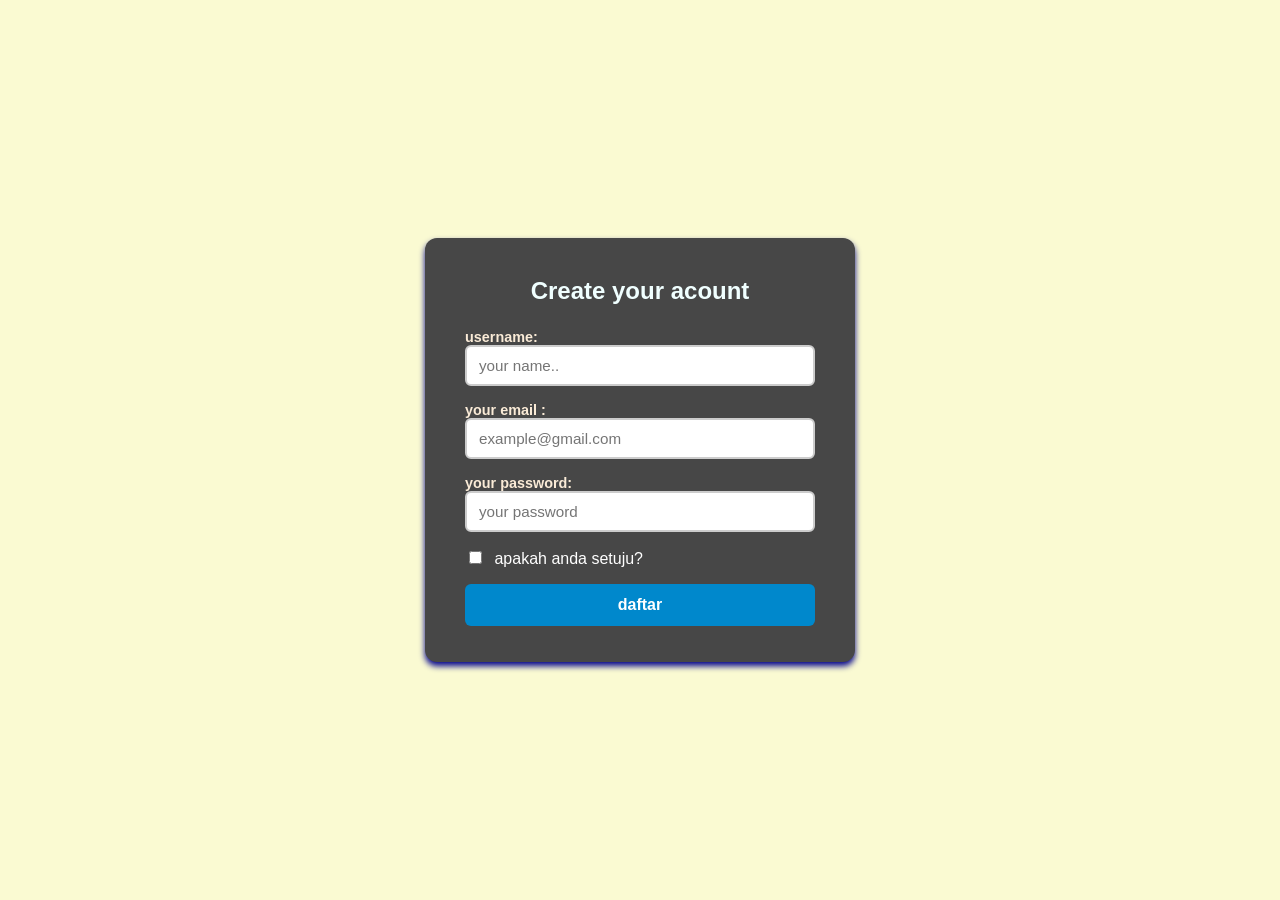
<file: index.html>
<!DOCTYPE html>
<html lang="id">
  <head>
    <link rel="stylesheet" href="css/Gork.css">
    <title> Acount </title>
  </head>
  <body>
    <form action="spining.html" method="get">
      <h2>Create your acount </h2>
      <p>
        <label> username: 
        <input type="text" id ="user" name="name" placeholder="your name..">
        </label>
      </p>
      <p>
        <label> your email :
       <input type="email" name="gmail" placeholder="example@gmail.com" id="email">
        </label>
      </p>
      <p>
        <label> your password: 
        <input type="password" name="password" placeholder="your password" id="pass">
        </label>
      </p>
      <p>
        <input type="checkbox" name="box" id="checkbox" required> apakah anda setuju?
      </p>
      <p>
        <input type="submit" name="submit" value="daftar">
      </p>
    </form>
  </body>
</html>
</file>
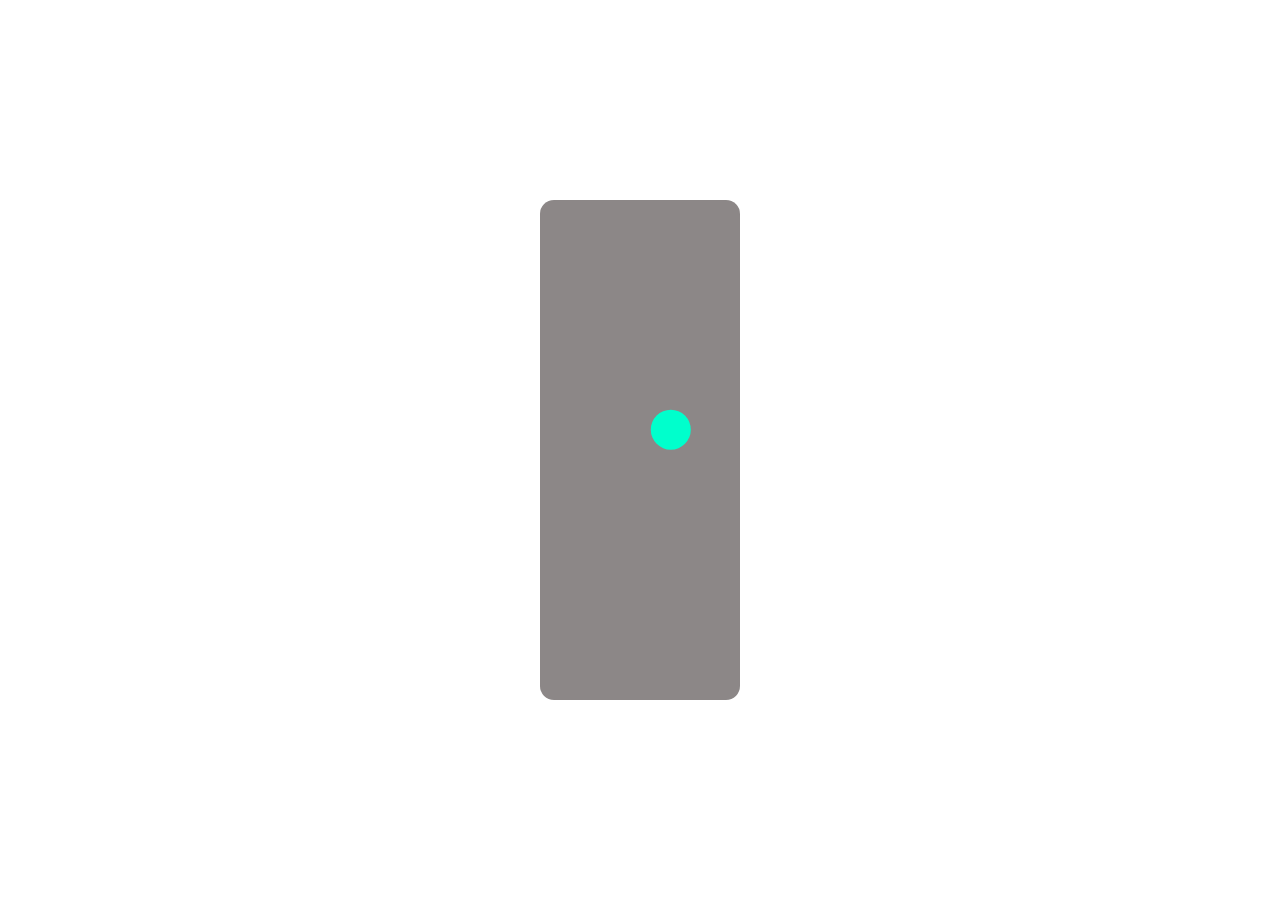
<file: animation.html>
<!DOCTYPE html>
<html lang="id">
  <head>
    <meta charset="utf-8">
    <meta name="viewport" content="width=device-width, initial-scale=1.0">
    <style>
      body {margin: 0;
            display: flex;
            min-height: 100vh;
            width: 100vw;
            justify-content: center;
            align-items: center;}
      canvas {background: hwb(0 53% 45%);
              border-radius: 14px;}
      </style>
    <title>
      animation
    </title>
  </head>
  <body>
    <canvas id="s" width="200" height="500">
    </canvas>
    <script>
      const canvas = document.getElementById("s");
      const ctx = canvas.getContext("2d");

      let x = 100,  y = 50;
      let vx = 2,  vy = 1;
      let r = 20;
      let speed = 2.567

      function animation() {
        ctx.clearRect(0, 0, canvas.width, canvas.height);

        ctx.beginPath();
        ctx.arc(x, y, r, 0, Math.PI * 2);
        ctx.fillStyle = "#00ffcc";
        ctx.fill();

        x += vx * speed;
        y += vy * speed;

        if (x + r > canvas.width || x - r < 0) {
          vx = -vx;
        }
        if (y + r > canvas.height || y - r <0 ) {
          vy = -vy;
        }

        requestAnimationFrame(animation);
        
      }
      animation();
      
    </script>
  </body>
</html>
</file>
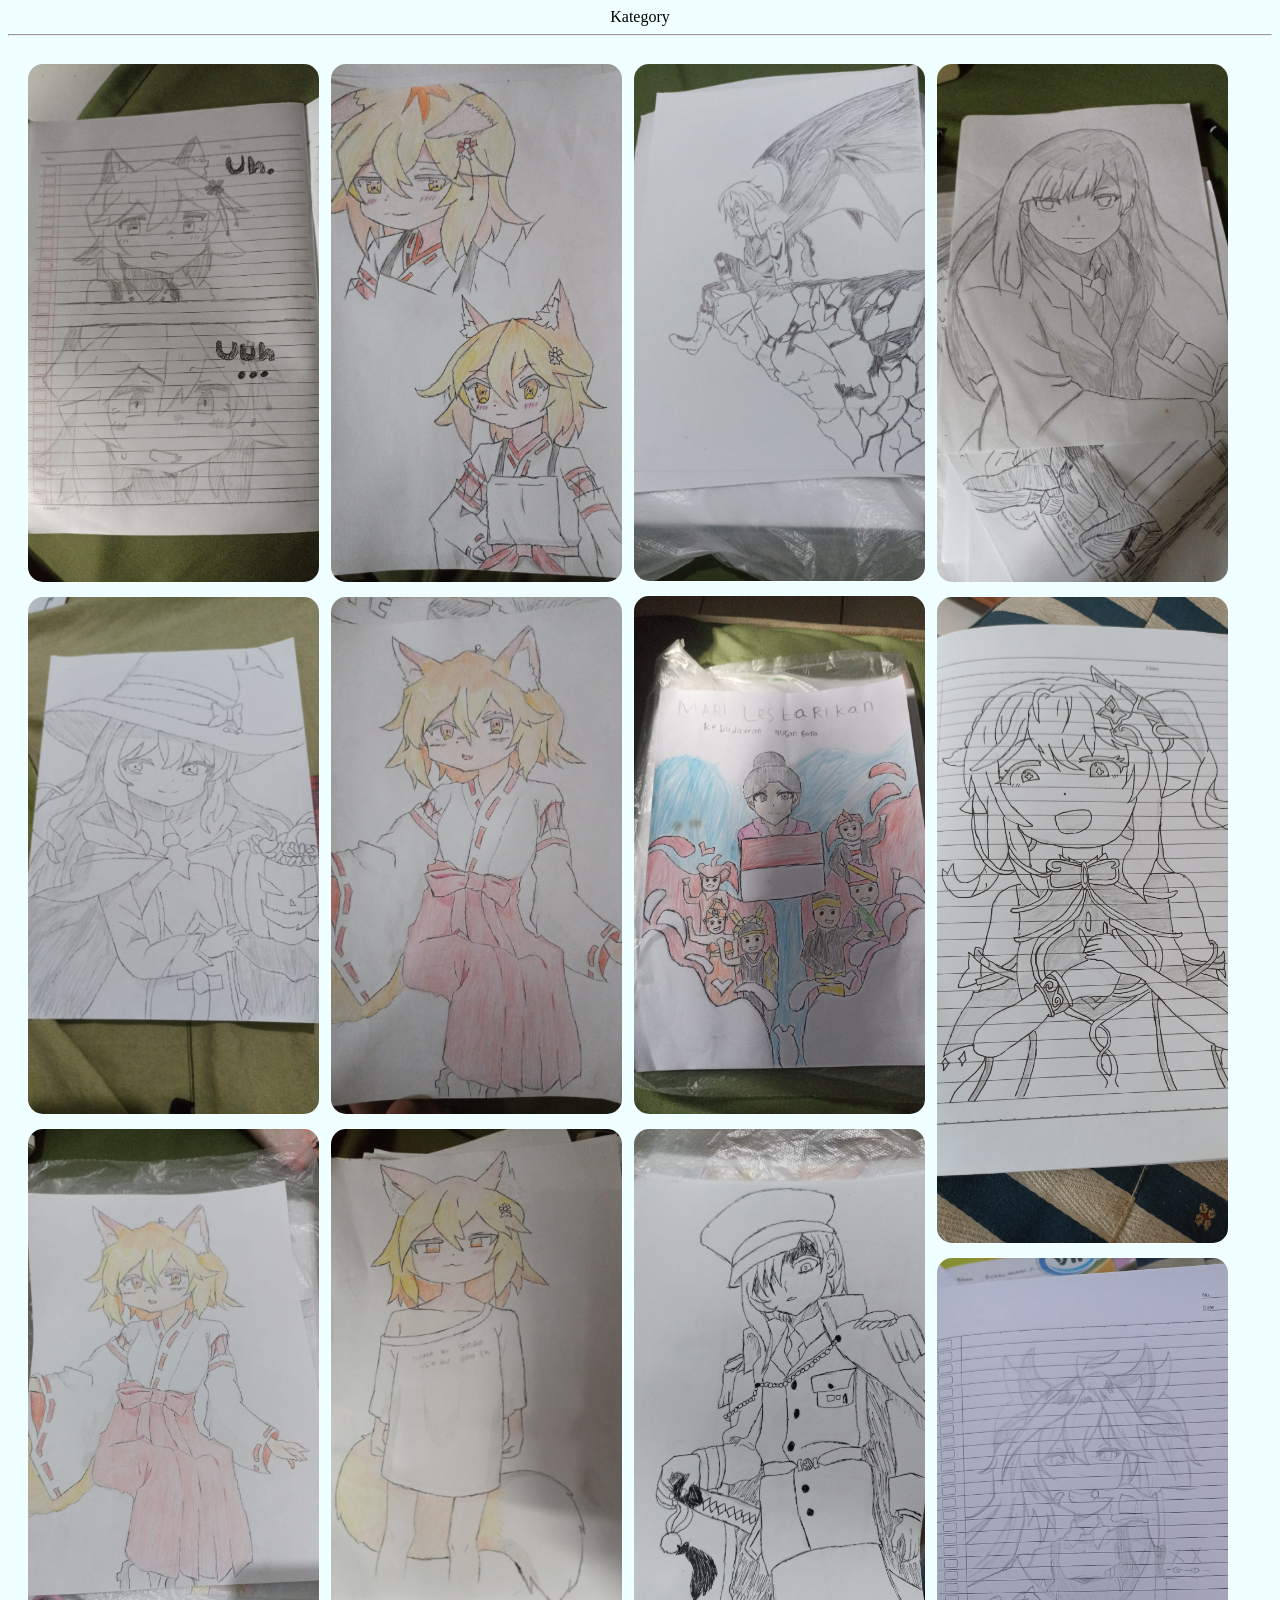
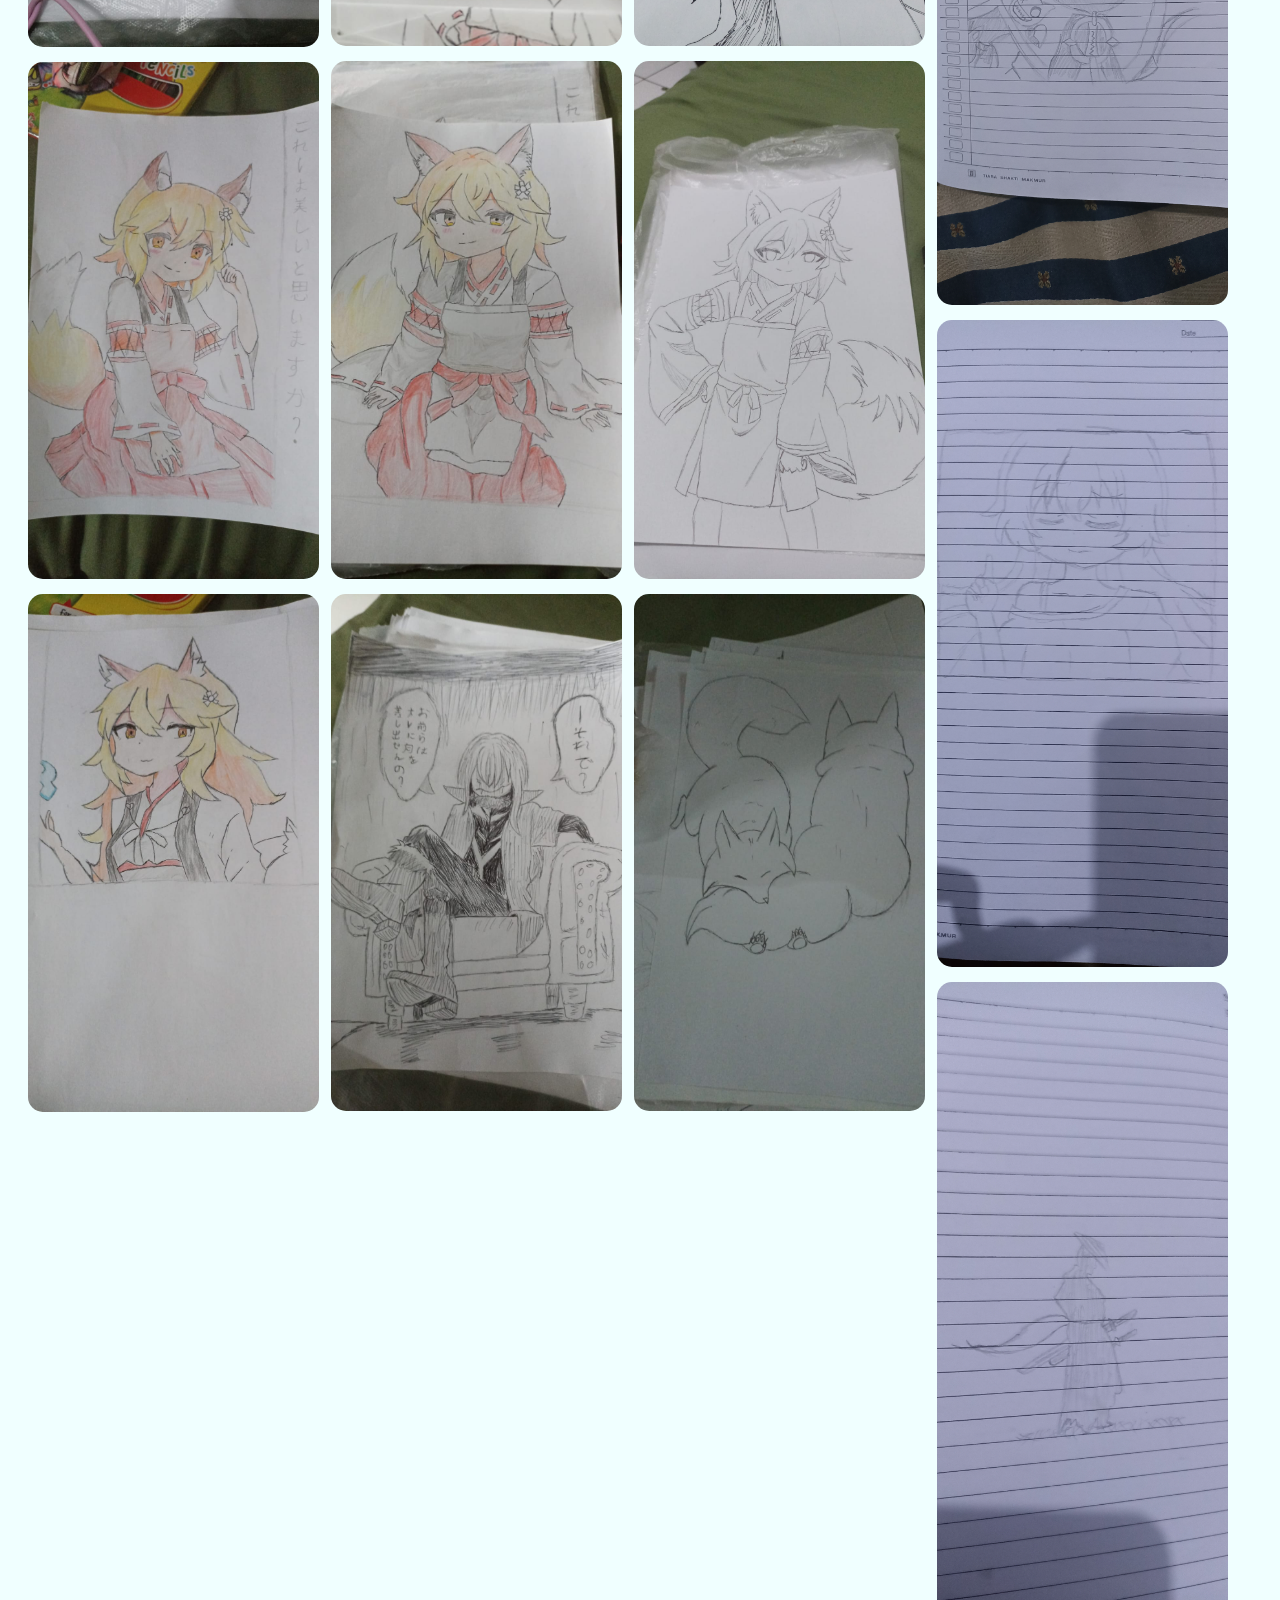
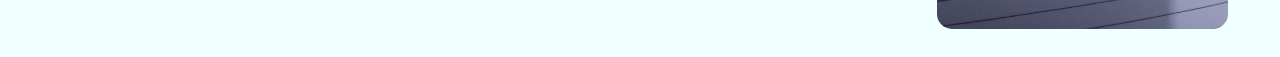
<file: galery.html>
<!DOCTYPE html>
<html lang="id">
 <head>
  <meta charset="utf-8">
   <meta name="viewport" content="width=device-width, initial-scale=1.0">
   <title>
     Galery
   </title>
   <link rel="stylesheet" href="css/Galery.css">
 </head>
 <body>
   <span class="kategori"> 
   <a href="kategory.html">Kategory</a>
   </span>
   <hr>
   <div class="kumpulan">
     <div class="card"><img src="galery/img1.jpg" alt="Foto 1"></div>
     <div class="card"><img src="galery/img2.jpg" alt="Foto 2"></div>
     <div class="card"><img src="galery/img3.jpg" alt="Foto 3"></div>
     <div class="card"><img src="galery/img4.jpg" alt="Foto 4"></div>
     <div class="card"><img src="galery/img5.jpg" alt="Foto 5"></div>
     <div class="card"><img src="galery/img6.jpg" alt="Foto 6"></div>
     <div class="card"><img src="galery/img7.jpg" alt="Foto 7"></div>
     <div class="card"><img src="galery/img8.jpg" alt="Foto 8"></div>
     <div class="card"><img src="galery/img9.jpg" alt="Foto 9"></div>
     <div class="card"><img src="galery/img10.jpg" alt="Foto 10"></div>
     <div class="card"><img src="galery/img11.jpg" alt="Foto 11"></div>
     <div class="card"><img src="galery/img12.jpg" alt="Foto 12"></div>
     <div class="card"><img src="galery/img13.jpg" alt="Foto 13"></div>
     <div class="card"><img src="galery/img14.jpg" alt="Foto 14"></div>
     <div class="card"><img src="galery/img15.jpg" alt="Foto 15"></div>
     <div class="card"><img src="galery/img16.jpg" alt="Foto 16"></div>
     <div class="card"><img src="galery/img17.jpg" alt="Foto 17"></div>
     <div class="card"><img src="galery/img18.jpg" alt="Foto 18"></div>
     <div class="card"><img src="galery/img19.jpg" alt="Foto 19"></div>
     <div class="card"><img src="galery/img20.jpg" alt="Foto 20"></div>
   </div>
 </body> 
</html>
</file>
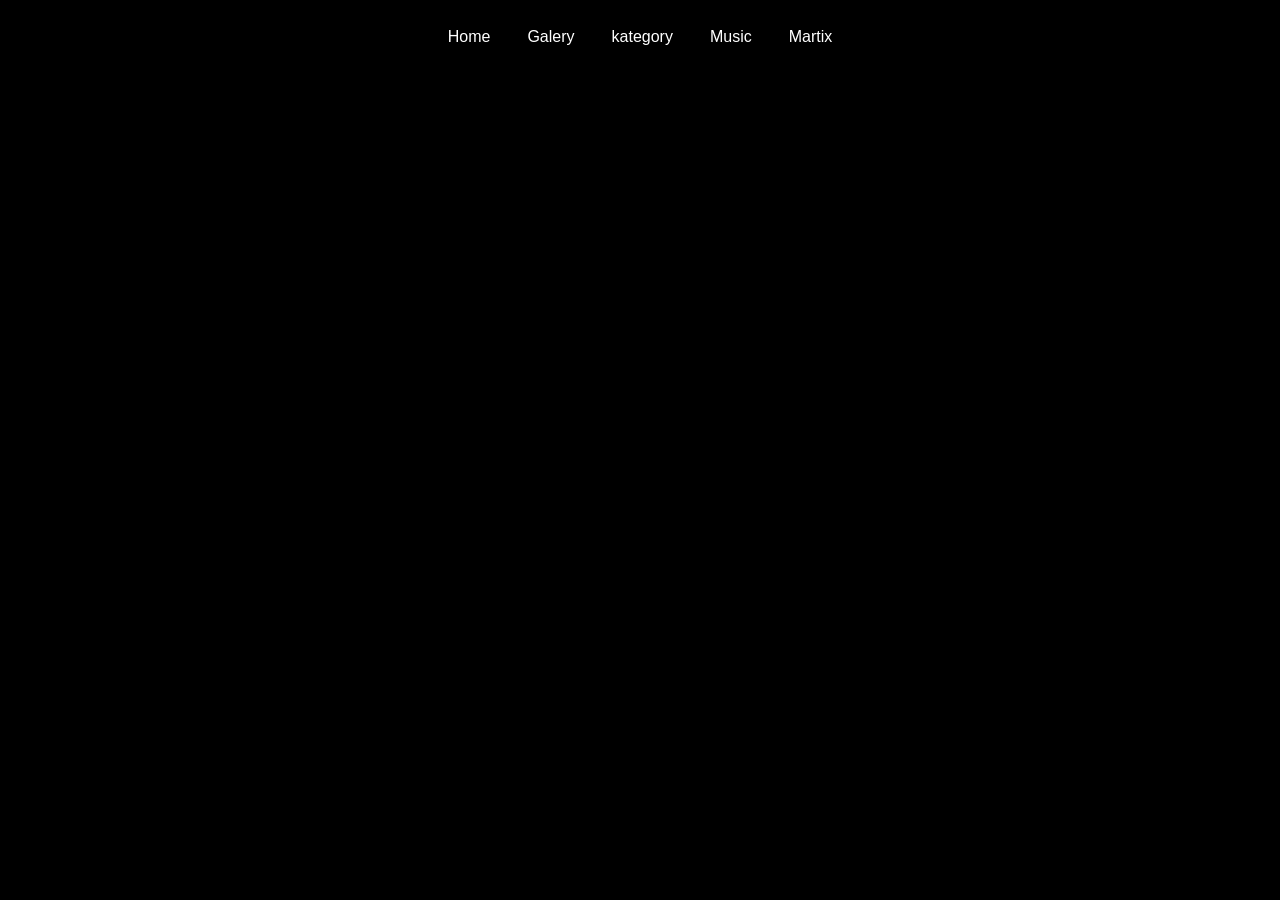
<file: kategory.html>
<!DOCTYPE html>
<html lang="id"> 
  <head>
<meta charset="utf-8">
<meta name="viewport" content="width=device-width, initial-scale=1.0">
  <link rel="stylesheet" href="css/katagori.css">
  <title> kategory </title>
  </head>
  <body>
    <span class="card">
      <a href="#">Home</a>
      <a href="galery.html">Galery</a>
      <a href="#">kategory</a>
      <a href="project web/List_anime_song.html">Music</a>
      <a href="Page_Matrix.html">Martix</a>
    </span>
  </body>
</html>
</file>
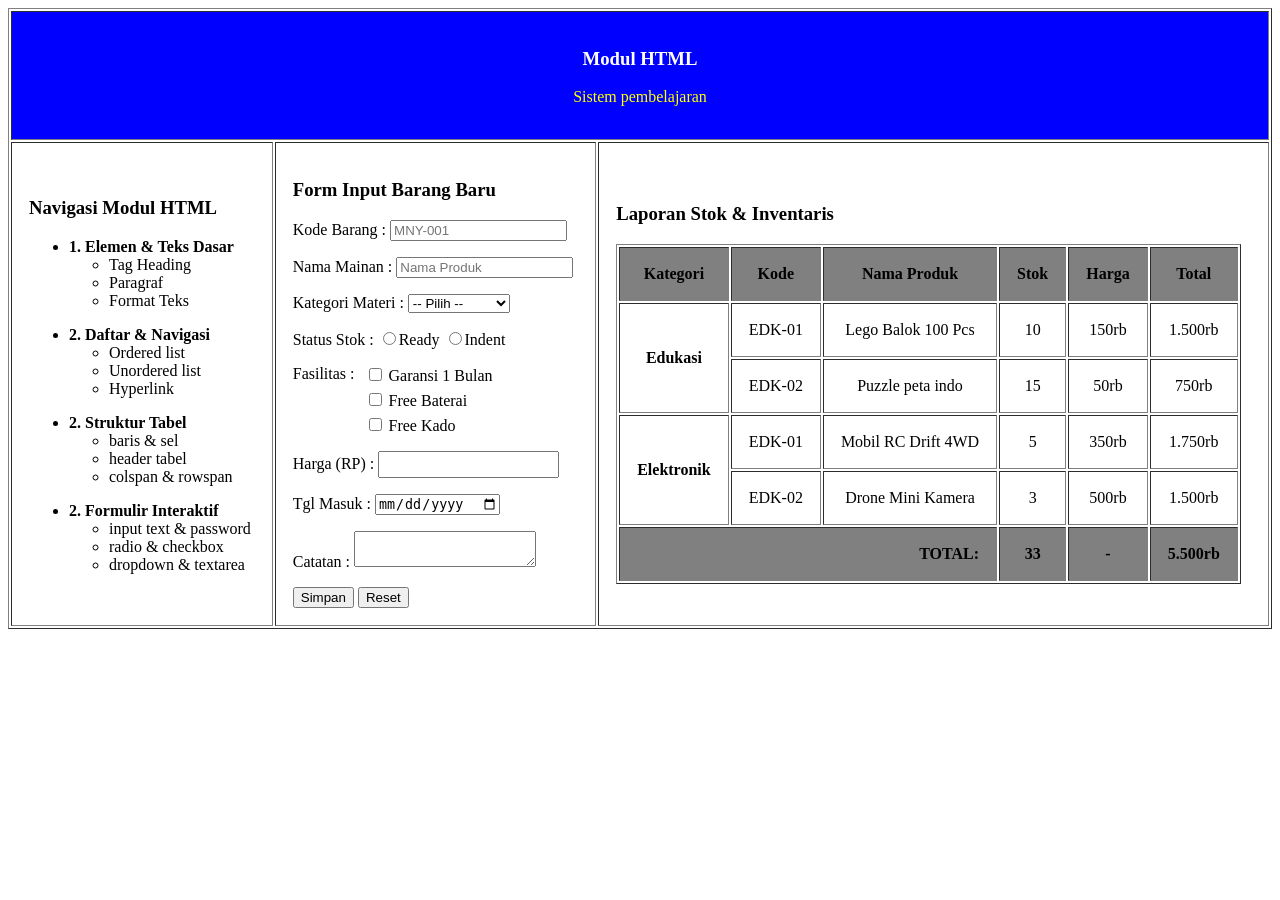
<file: Tugas.html>
<!DOCTYPE html>
<html lang="id">
  <head>
    <title> PPLG </title>
  </head>
  <body>
    
<table style="width: 100%;" border="1" cellpadding="17">
      <tr>
        <td align="center" colspan="10" bgcolor="blue" style="color: white;"><h3>Modul HTML</h3>
        <p style="color: yellow;">Sistem pembelajaran</p></td>
      </tr>
      <tr>
        <td>
          <tittle><h3>Navigasi Modul HTML</h3></tittle>
          <ul type="disc">
            <li><strong>1. Elemen & Teks Dasar</strong></li></ol>
        <ul type = "circle"><li> Tag Heading</li>
        <li>Paragraf</li>
        <li>Format Teks</li>
        </ul>
        <p><ul type="disc"></ul></p>
            <li><strong>2. Daftar & Navigasi</strong></li></ol>
        <ul type = "circle"><li>Ordered list</li>
        <li>Unordered list</li>
        <li>Hyperlink</li>
        </ul>
        <p><ul type="disc"></ul></p>
            <li><strong>2. Struktur Tabel</strong></li></ol>
        <ul type = "circle"><li>baris & sel</li>
        <li>header tabel</li>
        <li>colspan & rowspan</li>
 </ul>
        <p><ul type="disc"></ul></p>
            <li><strong>2. Formulir Interaktif</strong></li></ol>
        <ul type = "circle"><li>input text & password</li>
        <li>radio & checkbox</li>
        <li>dropdown & textarea</li>

        </ul>
        </td>
        <td>
          <tittle><h3>Form Input Barang Baru</h3></tittle>
          <p><label>Kode Barang : </label><input type="text" name="name" placeholder="MNY-001"></p>
          <label>Nama Mainan : </label><input type="text" name="name" placeholder="Nama Produk">
          <p><label>Kategori Materi : </label>
          <select name="Materi ">
          <option value="-- pilih --">-- Pilih --</option>
          <option value="Teks Dasar">Teks Dasar</option>
          <option value="daftar & link">daftar & link</option>
          <option value="Tabel Html">Tabel Html</option>
          <option value="Formulir Html">Formulir Html</option>
          </select></p>
          <label>Status Stok : </label>
          <label><input type="radio" name="Status stok" value="Ready">Ready</label>
          <label><input type="radio" name="Status stok" value="Indent">Indent</label>

          <p><div style="display: flex; align-items: flex-start; gap: 10px;">
  <label>Fasilitas :</label>
  <div style="display: flex; flex-direction: column; gap: 5px;">
    <label><input type="checkbox" name="Garansi 1 Bulan" value="remember"> Garansi 1 Bulan</label>
    <label><input type="checkbox" name="Free Baterai" value="remember"> Free Baterai</label>
    <label><input type="checkbox" name="Free Kado" value="remember"> Free Kado</label>
  </div>
</div></p>
<div style="display: flex; align-items: center; gap: 10px;">
  <label">Harga (RP) : </label>
  <input type="number" name="number" placeholder="" style="padding: 4px;">
</div>
  <p><label>Tgl Masuk : </label>
  <input type="date" name="Tanggal"></p>
  <p><label>Catatan : </label>
<textarea name="biografi"></textarea></p>
<input type="submit" name="submit" value="Simpan">
<input type="submit" name="submit" value="Reset">
</td>
<td>
        <table border="1" cellpadding ="17">
          <tittle><h3>Laporan Stok & Inventaris</h3></tittle>
          <tr>
            <th align="center" bgcolor="grey">Kategori</th>
            <th align="center" bgcolor="grey">Kode</th>
            <th align="center" bgcolor="grey">Nama Produk</th>
            <th align="center" bgcolor="grey">Stok</th>
            <th align="center" bgcolor="grey">Harga</th>
            <th align="center" bgcolor="grey">Total</th>
            </tr>
            <tr>
              <th align="center" rowspan="2">Edukasi</th>
              <td align="center">EDK-01</td>
              <td align="center">Lego Balok 100 Pcs</td>
              <td align="center">10</td>
              <td align="center">150rb</td>
              <td align="center">1.500rb</td>
            </tr>
            <tr>
              <td align="center">EDK-02</td>
              <td align="center">Puzzle peta indo</td>
              <td align="center">15</td>
              <td align="center">50rb</td>
              <td align="center">750rb</td>
            </tr>
            <tr>
              <th align="center" rowspan="2">Elektronik</th>
              <td align="center">EDK-01</td>
              <td align="center">Mobil RC Drift 4WD</td>
              <td align="center">5</td>
              <td align="center">350rb</td>
              <td align="center">1.750rb</td>
            </tr>
            <tr>
              <td align="center">EDK-02</td>
              <td align="center">Drone Mini Kamera</td>
              <td align="center">3</td>
              <td align="center">500rb</td>
              <td align="center">1.500rb</td>
            </tr>
            <tr>
              <th align="right" bgcolor="grey" colspan="3">TOTAL:</th>
               <th align="center" bgcolor="grey">33</th>
               <th align="center" bgcolor="grey">-</th>
               <th align="center" bgcolor="grey">5.500rb</th>
            </tr>

          </table>
        </td>

      </tr>

      


  </body>
</html>
</file>
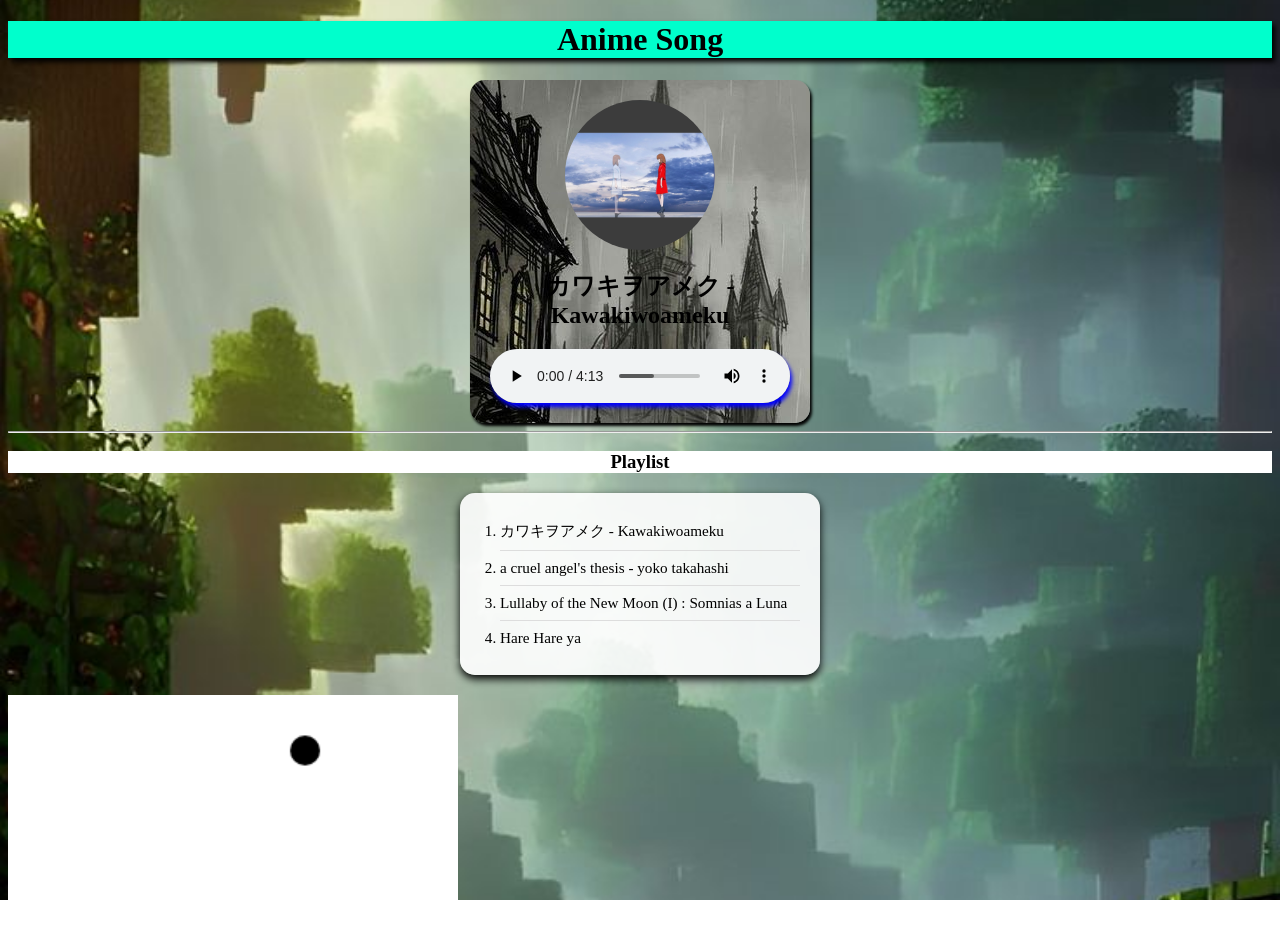
<file: project web/List_anime_song.html>
<!DOCTYPE html>
<html lang="id">
  <head>
    <meta charset="utf-8">
    <title> Anime Music </title>
    <link rel="stylesheet" href="css/Dasboard.css">
  </head>
  <body>
    <h1> Anime Song </h1>
    <div class="kointer-player">
      <div class="piringan-cover">
        <img src="foto/anime1.jpg" alt="cover-album" class="cover-album" id="coverCD">
      </div>
      
    <h2 id="judulLagu">カワキヲアメク - Kawakiwoameku</h2>
        
    <div class="wadah-audio">
      <audio controls id="audioPlayer">
        <source src="audio/anime1_audio.mp3" type="audio/mp3" id="sumberAudio">
      </audio>
    </div>
      </div>
    <hr>
    <h3>Playlist</h3>
    <ol>
      <li onclick="gantiLagu('カワキヲアメク - Kawakiwoameku','foto/anime1.jpg', 'audio/anime1_audio.mp3')">カワキヲアメク - Kawakiwoameku</li>
      <li onclick="gantiLagu('a cruel angels thesis - yoko takahashi', 'foto/anime2.jpg', 'audio/anime2_audio.mp3')">a cruel angel's thesis - yoko takahashi</li>
      <li onclick="gantiLagu('Lullaby of the New Moon (I) : Somnias a Luna', 'foto/anime3.jpg', 'audio/anime3_audio.mp3')">Lullaby of the New Moon (I) : Somnias a Luna</li>
      <li onclick="gantiLagu('Hare Hare ya', 'foto/anime4.jpg', 'audio/anime4_audio.mp3')">Hare Hare ya</li>
    </ol>
    <script>
      function gantiLagu(judul,fileGambar,fileAudio) {
        //judul lagu
        document.getElementById("judulLagu").innerHTML= judul;
        // audio
        let audio = document.getElementById("audioPlayer");
        let sumber = document.getElementById("sumberAudio");
        sumber.src = fileAudio;
        audio.load();
        // gambar 
        document.getElementById("coverCD").src = fileGambar;
      }
    </script>
    <canvas id="GUI">
    </canvas>
    <script src="fungsi.js">
    </script>
  </body>
</html>
</file>
<file: css/Gork.css>
body {display: flex;
      font-family: 'Segoe UI', Tahoma, Geneva, Verdana, sans-serif;
      padding: 0 ;
      margin: 0;
      background-color: lightgoldenrodyellow;
      align-items: center;
      min-height: 100dvh;
      justify-content: center;
     }
form {text-align: center;
      gap: 12px;
     align-content: center;
     background-color: hwb(0 28% 72%);
     color: white;
     padding: 20px 40px;
     border-radius: 12px;
     box-shadow: 0px 4px 6px darkblue;
     text-align: left;
     width: 100%;
     max-width: 350px;}
form h2 {color:azure;
        text-align: center;
        margin-bottom: 24px;}
form p {margin-bottom: 16px;
       }
form label {margin-bottom: 6px;
           font-size: 0.9rem;
           color:antiquewhite;
           font-weight: 600;
           display: block;}
form input[type="text"],input[type="email"],input[type="password"] {width: 100%;
                                                                   border-radius: 6px;
                                                                   padding: 10px 12px;
                                                                   border: 2px solid #ccc;
                                                                   box-sizing: border-box ;
                                                                   font-size: 0.95rem;
                                                                   transition: border-color 0.3s ease; }  
form input[type="text"]:focus,input[type="email"]:focus,input[type="password"]:focus {
  border-color: #0088cc;
  outline: none;
}
form input[type="checkbox"] {
  margin-right: 8px;
  cursor: pointer;
}
form input[type="submit"] {
  padding: 12px;
  width: 100%;
  background-color:#0088cc;
  color: white;
  transition: background-color 0.3s ease;
  border: none;
  border-radius: 6px;
  font-size: 1rem;
  font-weight: bold;
  cursor: pointer;
}
form input[type="submit"]:hover {
  background-color: #006699;
}
</file>
<file: css/Galery.css>
body {display: block;
     background: azure;}
.kumpulan {width: 100%;
          border-radius: 6px;
          overflow: hidden;
           column-count: 4;
           column-gap: 15px;
           margin:0;
           max-width: 1200px;
           grid-template-columns: repeat(auto-fill, minmax(200px, 1fr));
           gap: 12px;
           padding: 20px;
          }
.card {overflow: hidden;
      break-inside: avoid;
      margin-bottom: 15px;
      border-radius: 15px;
      cursor: pointer ;
      transition: transform 0.5s ease;}
.card img{width: 100%;
          height: auto;
         display: grid;}
.card:hover {transform: translateY(-5px);
            box-shadow: 0 8px 20px #00ffcc;}
@media (max-width:600px) {.kumpulan {column-count: 2;
                 padding: 10px;
                 column-gap: 10px;
                }
                }
@media (max-width: 900px) {.kumpulan {column-count: 3;}}
.kategori {display: flex;
           text-align: center;
           border: none;
           border-radius: 6px;
           justify-content: center;
          }
.kategori a {color: black;
             text-decoration: none;
             border-radius: 13px;
             transition: background-color 0.3s ease;
             text-align: center;
            }
.kategori a:hover {background-color: #00ffcc;
                  color: white;
                  text-align: center;}
</file>
<file: css/katagori.css>
body {display: flex;
      margin: 0;
     justify-content: center;
     background-color: black;
      font-family: 'Segoe UI', Tahoma, Geneva, Verdana, sans-serif;
      min-height: 100vh;
      align-items: cemter;
      
     }
.card {
      display: flex;
      text-align: center;
      border: none;
      gap: 5px;
      border-radius: 13px;
      padding: 20px;
      }
.card a {
  gap: 2px;
  color: white;
  text-decoration: none;
  padding: 8px 16px;
  border-radius: 5px;
  transition: background-color 2s ease;
}
.card a:hover {background-color:aqua;
               box-shadow: 0px 0px 8px aqua;
              color: blue;}
</file>
<file: project web/css/Dasboard.css>
body {background-image: url('../background1.jpg');
      background-size: cover;
      background-position: center;
      background-attachment: fixed;
     }
h1 {background-color: #00ffcc;
    color: black;
    font-family: 'Times New Roman', Times, serif;
    font-size: 2rem;
    text-align: center;
    box-shadow: 3px 4px 5px black;
   }
h3 {background-color: white;
    text-align: center;}
.piringan-cover {display: flex;
                justify-content: center;
                text-align: center;}
.cover-album {width: 150px;
              height: 150px;
              border-radius: 50%;
              display: block;
              margin: 0 auto;
              animation: putarCD 8s linear infinite;
             }
@keyframes putarCD {0% {transform: rotate(0deg);}
                   100% {transform: rotate(360deg);}}
.wadah-audio {justify-content: center ;
              margin-top: 15px;
              display: flex;
              box-shadow: 2px 4px 4px blue;
              border-radius: 50px;
             transition: 3s;}
.wadah-audio:hover {box-shadow: 2px 4px 4px #00ffcc;}
.kointer-player {background-image: url('../foto/backgoundcover.jpg');
                width: 300px;
                padding: 20px;
                border-radius: 15px;
                margin: 0 auto;
                text-align: center;
                box-shadow: 2px 3px 3px black;}
ol {background-color: rgba(255, 255, 255, 0.9);
   width: 300px;
   margin: 20px auto;
   padding: 20px 20px 20px 40px;
   border-radius: 15px;
   box-shadow: 0px 4px 8px black;
   }
ol li {font-family: 'Times New Roman', Times, serif;
      font-size: 0.95rem;
      padding: 8px 0;
      border-bottom: 1px solid #ddd;
      cursor: pointer;
      transition: color 0.3s ease;}
ol li:last-child {border-bottom: none;}
ol li:hover {color: #0088cc;
            font-weight: bold;}
canvas {
  width: 50vh;
  display: flex;
  justify-content: center;
  align-content: center;
  background-color: white;
}
</file>
